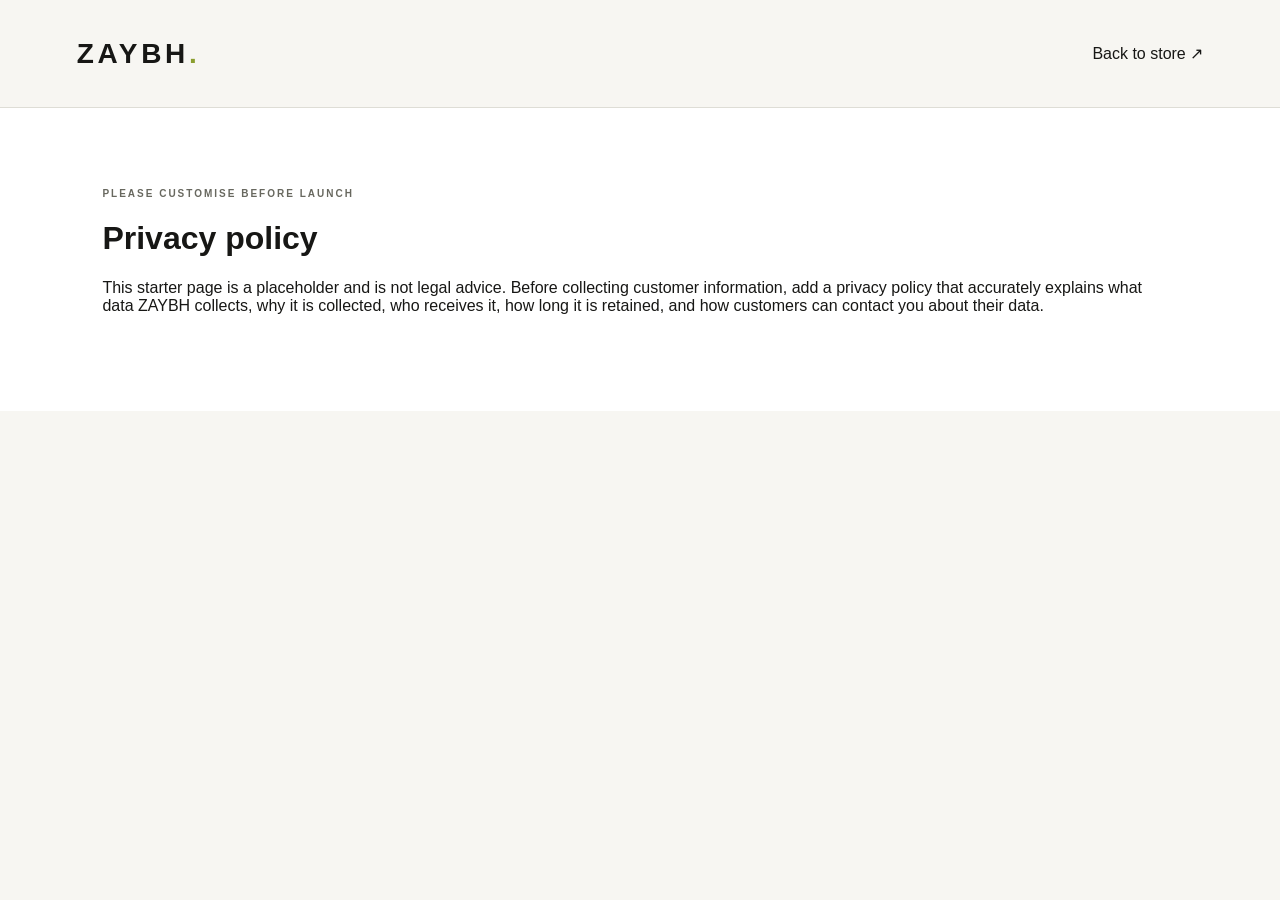
<file: privacy.html>
<!doctype html><html lang="en"><head><meta charset="utf-8"><meta name="viewport" content="width=device-width,initial-scale=1"><title>Privacy — ZAYBH</title><link rel="stylesheet" href="styles.css"></head><body><header class="site-header"><a class="wordmark" href="index.html">ZAYBH<span>.</span></a><a href="index.html">Back to store ↗</a></header><main class="shop-section"><p class="eyebrow">PLEASE CUSTOMISE BEFORE LAUNCH</p><h1>Privacy policy</h1><p>This starter page is a placeholder and is not legal advice. Before collecting customer information, add a privacy policy that accurately explains what data ZAYBH collects, why it is collected, who receives it, how long it is retained, and how customers can contact you about their data.</p></main></body></html>
</file>
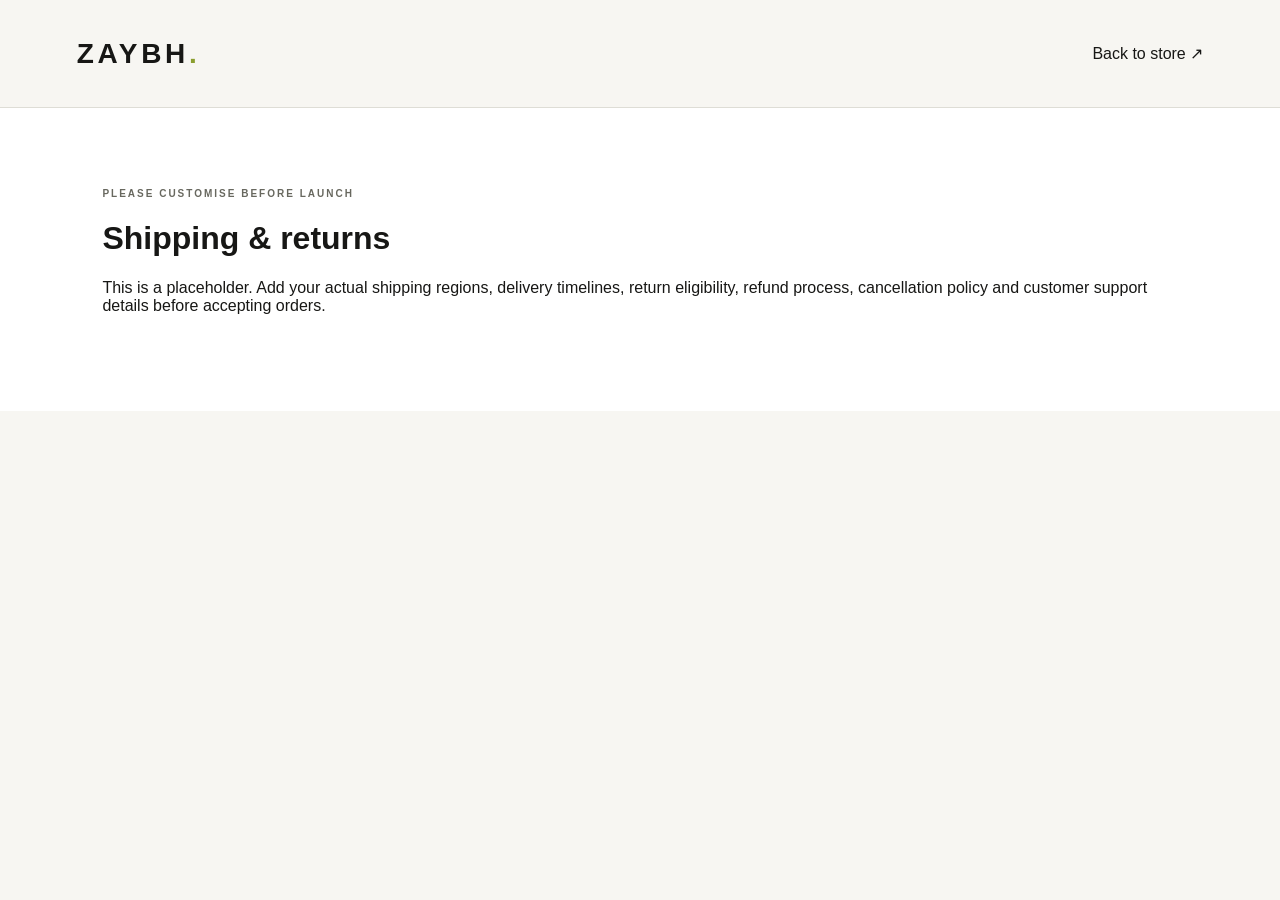
<file: returns.html>
<!doctype html><html lang="en"><head><meta charset="utf-8"><meta name="viewport" content="width=device-width,initial-scale=1"><title>Returns — ZAYBH</title><link rel="stylesheet" href="styles.css"></head><body><header class="site-header"><a class="wordmark" href="index.html">ZAYBH<span>.</span></a><a href="index.html">Back to store ↗</a></header><main class="shop-section"><p class="eyebrow">PLEASE CUSTOMISE BEFORE LAUNCH</p><h1>Shipping & returns</h1><p>This is a placeholder. Add your actual shipping regions, delivery timelines, return eligibility, refund process, cancellation policy and customer support details before accepting orders.</p></main></body></html>
</file>
<file: styles.css>
:root {
  --ink: #171715;
  --paper: #f7f6f2;
  --muted: #77776f;
  --line: #deddd6;
  --accent: #d9ff58;
  --white: #fff;
  --serif: Georgia, "Times New Roman", serif;
}

* {
  box-sizing: border-box;
}

html {
  scroll-behavior: smooth;
}

body {
  margin: 0;
  background: var(--paper);
  color: var(--ink);
  font-family: Arial, Helvetica, sans-serif;
}

body.product-modal-open {
  overflow: hidden;
}

a {
  color: inherit;
  text-decoration: none;
}

button,
input,
select {
  font: inherit;
}

button:disabled {
  opacity: 0.48;
  cursor: not-allowed !important;
}

img {
  max-width: 100%;
}

/* Announcement */

.announcement {
  text-align: center;
  background: var(--ink);
  color: #fff;
  padding: 10px 16px;
  font-size: 10px;
  letter-spacing: .18em;
}

/* Header */

.site-header {
  min-height: 108px;
  display: flex;
  align-items: center;
  justify-content: space-between;
  padding: 12px 6vw;
  border-bottom: 1px solid var(--line);
  gap: 25px;
}

.site-header .main-logo-link {
  display: flex;
  align-items: center;
  flex: 0 1 auto;
  min-width: 0;
}

.site-header .main-logo-link .main-logo {
  display: block;
  width: 340px;
  max-width: 55vw;
  height: auto;
  max-height: none;
  object-fit: contain;
}

.wordmark {
  font-size: 28px;
  letter-spacing: .13em;
  font-weight: 900;
}

.wordmark span {
  color: #8b9e2f;
}

.site-header nav {
  display: flex;
  align-items: center;
  gap: 34px;
  font-size: 13px;
  flex: 0 0 auto;
}

.site-header nav a:hover,
footer a:hover {
  opacity: .65;
}

.cart-button {
  background: transparent;
  border: 1px solid var(--ink);
  border-radius: 30px;
  padding: 10px 17px;
  cursor: pointer;
  font-size: 12px;
  flex: 0 0 auto;
  white-space: nowrap;
}

.cart-button span {
  display: inline-grid;
  place-items: center;
  background: var(--accent);
  width: 21px;
  height: 21px;
  border-radius: 50%;
  margin-left: 8px;
  font-weight: bold;
}

/* Hero */

.hero {
  display: grid;
  grid-template-columns: minmax(0, 1.05fr) minmax(0, .95fr);
  min-height: 510px;
  padding: 65px 8vw 75px;
  gap: 4vw;
  align-items: center;
}

.hero-copy {
  min-width: 0;
  max-width: 100%;
}

.eyebrow {
  font-size: 10px;
  font-weight: 700;
  letter-spacing: .2em;
  color: #68685f;
  margin: 0 0 18px;
}

.hero h1 {
  font-size: clamp(48px, 6.7vw, 88px);
  line-height: .97;
  letter-spacing: -.065em;
  margin: 0 0 25px;
  font-weight: 650;
  overflow-wrap: normal;
  word-break: normal;
}

.hero h1 em,
.story-section h2 em {
  font-family: var(--serif);
  font-weight: 400;
}

.hero-text {
  max-width: 390px;
  line-height: 1.7;
  color: #68685f;
  font-size: 15px;
  margin-bottom: 28px;
}

.primary-button,
.outline-button {
  display: inline-flex;
  align-items: center;
  justify-content: space-between;
  gap: 24px;
  padding: 15px 20px;
  background: var(--ink);
  color: #fff;
  border: 0;
  cursor: pointer;
  font-size: 12px;
  font-weight: 700;
  transition: transform .2s, background .2s;
}

.primary-button:hover,
.outline-button:hover {
  transform: translateY(-2px);
}

.hero-art {
  height: 370px;
  min-width: 0;
  position: relative;
  overflow: hidden;
  background: #e7e6dc;
}

.art-circle {
  position: absolute;
  width: 300px;
  height: 300px;
  border-radius: 50%;
  background: var(--accent);
  right: 7%;
  top: 8%;
}

.art-block {
  position: absolute;
  width: 47%;
  height: 65%;
  left: 17%;
  bottom: -8%;
  background: #b9b8ac;
  transform: rotate(13deg);
  border: 1px solid rgba(0, 0, 0, .1);
}

.art-label {
  position: absolute;
  right: 20px;
  bottom: 20px;
  font-size: 10px;
  letter-spacing: .15em;
  line-height: 1.8;
  text-align: right;
}

/* Shop */

.shop-section {
  padding: 80px 8vw;
  background: #fff;
}

.section-heading {
  display: flex;
  justify-content: space-between;
  align-items: end;
  gap: 20px;
  margin-bottom: 30px;
}

.section-heading h2,
.story-section h2,
.newsletter h2 {
  font-size: clamp(34px, 4vw, 52px);
  letter-spacing: -.05em;
  margin: 0;
  font-weight: 600;
}

.muted {
  color: var(--muted);
  font-size: 13px;
}

.toolbar {
  display: flex;
  gap: 10px;
  margin: 25px 0 30px;
  flex-wrap: wrap;
}

.search-wrap {
  display: flex;
  align-items: center;
  gap: 9px;
  flex: 1;
  min-width: 190px;
  border: 1px solid var(--line);
  padding: 0 12px;
}

.search-wrap span {
  font-size: 24px;
  color: var(--muted);
}

.search-wrap input {
  border: 0;
  outline: 0;
  background: transparent;
  padding: 13px 0;
  width: 100%;
  min-width: 0;
}

.toolbar select {
  border: 1px solid var(--line);
  background: #fff;
  padding: 12px;
  min-width: 145px;
  color: var(--ink);
}

.product-grid {
  display: grid;
  grid-template-columns: repeat(4, minmax(0, 1fr));
  gap: 25px 16px;
}

.product-card {
  min-width: 0;
}

.product-image {
  aspect-ratio: 4 / 4.7;
  background: #f0efe9;
  display: grid;
  place-items: center;
  position: relative;
  overflow: hidden;
}

.product-image img {
  width: 100%;
  height: 100%;
  object-fit: cover;
  display: block;
}

.placeholder-art {
  font-family: var(--serif);
  font-size: 64px;
  color: #b6b6a8;
}

.product-tag {
  position: absolute;
  top: 12px;
  left: 12px;
  background: var(--accent);
  font-size: 9px;
  text-transform: uppercase;
  letter-spacing: .12em;
  padding: 7px 9px;
}

.product-meta {
  display: flex;
  justify-content: space-between;
  gap: 8px;
  align-items: start;
  margin-top: 13px;
}

.product-meta h3 {
  font-size: 14px;
  font-weight: 600;
  margin: 0 0 7px;
}

.product-category {
  font-size: 10px;
  color: var(--muted);
  letter-spacing: .08em;
  text-transform: uppercase;
}

.price {
  font-size: 13px;
  font-weight: 700;
  white-space: nowrap;
}

/* Product card buttons */

.details-button,
.add-button {
  display: block;
  width: 100%;
  margin-top: 11px;
  padding: 11px 8px;
  background: transparent;
  border: 1px solid var(--line);
  color: var(--ink);
  cursor: pointer;
  font-size: 10px;
  font-weight: 700;
  letter-spacing: .04em;
  transition: background .2s, color .2s, border-color .2s;
}

.details-button:hover {
  background: #efeee7;
  border-color: var(--ink);
}

.add-button {
  margin-top: 7px;
}

.add-button:hover:not(:disabled) {
  background: var(--ink);
  color: #fff;
  border-color: var(--ink);
}

.empty-state {
  grid-column: 1 / -1;
  padding: 55px 10px;
  text-align: center;
  color: var(--muted);
}

.catalog-note {
  font-size: 11px;
  color: var(--muted);
  margin-top: 28px;
}

/* Product details modal */

.product-modal[hidden] {
  display: none !important;
}

.product-modal {
  position: fixed;
  inset: 0;
  z-index: 30;
  display: flex;
  align-items: center;
  justify-content: center;
  padding: 24px;
  overflow-y: auto;
}

.product-modal-backdrop {
  position: fixed;
  inset: 0;
  background: rgba(20, 20, 18, .64);
  backdrop-filter: blur(3px);
  -webkit-backdrop-filter: blur(3px);
}

.product-modal-panel {
  position: relative;
  z-index: 1;
  width: min(900px, 100%);
  max-height: calc(100dvh - 48px);
  max-height: calc(100vh - 48px);
  overflow-y: auto;
  background: var(--paper);
  box-shadow: 0 20px 80px rgba(0, 0, 0, .2);
  animation: productModalIn .22s ease-out;
}

@keyframes productModalIn {
  from {
    opacity: 0;
    transform: translateY(12px);
  }
  to {
    opacity: 1;
    transform: translateY(0);
  }
}

.product-modal-close {
  position: absolute;
  z-index: 3;
  top: 14px;
  right: 14px;
  width: 40px;
  height: 40px;
  display: grid;
  place-items: center;
  border: 1px solid var(--line);
  border-radius: 50%;
  background: rgba(247, 246, 242, .95);
  color: var(--ink);
  font-size: 18px;
  cursor: pointer;
  transition: background .2s, color .2s;
}

.product-modal-close:hover {
  background: var(--ink);
  color: #fff;
}

.product-modal-content {
  display: grid;
  grid-template-columns: minmax(0, 1fr) minmax(0, 1fr);
  min-height: 430px;
}

.product-modal-image {
  position: relative;
  min-height: 430px;
  background: #eeede5;
  display: grid;
  place-items: center;
  overflow: hidden;
}

.product-modal-image img {
  width: 100%;
  height: 100%;
  min-height: 430px;
  max-height: 600px;
  object-fit: contain;
  display: block;
}

.product-modal-placeholder {
  display: grid;
  place-items: center;
  width: 100%;
  height: 100%;
  min-height: 430px;
  font-family: var(--serif);
  font-size: clamp(100px, 15vw, 190px);
  color: #b6b6a8;
  background:
    radial-gradient(circle at 72% 25%, var(--accent) 0, var(--accent) 17%, transparent 17.5%),
    linear-gradient(145deg, #f0efe9, #e4e3d9);
}

.product-modal-info {
  display: flex;
  flex-direction: column;
  align-items: flex-start;
  justify-content: center;
  padding: 55px 42px 40px;
  min-width: 0;
}

.product-modal-info .eyebrow {
  margin-bottom: 22px;
}

.product-modal-info .product-category {
  margin-bottom: 12px;
}

.product-modal-info h2 {
  font-family: var(--serif);
  font-weight: 400;
  font-size: clamp(30px, 3vw, 43px);
  line-height: 1.12;
  letter-spacing: -.04em;
  margin: 0 0 15px;
  overflow-wrap: anywhere;
}

.product-modal-price {
  font-size: 20px;
  font-weight: 700;
  margin: 0 0 20px;
}

.product-modal-description {
  font-size: 14px;
  line-height: 1.8;
  color: #68685f;
  margin: 0 0 22px;
  white-space: pre-line;
  overflow-wrap: anywhere;
}

.product-modal-availability {
  font-size: 11px;
  line-height: 1.5;
  letter-spacing: .04em;
  margin: 0 0 18px;
}

.product-modal-availability.is-available {
  color: #526c20;
}

.product-modal-availability.is-unavailable {
  color: #9a3b32;
}

.product-modal-info .full-button {
  justify-content: center;
  min-height: 48px;
}

.product-modal-info .full-button:disabled {
  background: #e4e3dc;
  color: #77776f;
  border: 1px solid var(--line);
}

.product-modal-note {
  margin: 16px 0 0;
  font-size: 10px;
  line-height: 1.6;
  color: var(--muted);
}

/* Story */

.story-section {
  padding: 85px 8vw;
  display: grid;
  grid-template-columns: 1fr 1fr;
  gap: 10vw;
  align-items: center;
}

.story-section > p {
  max-width: 430px;
  line-height: 1.9;
  color: var(--muted);
  font-size: 15px;
}

/* Contact */

.newsletter {
  background: var(--accent);
  padding: 70px 8vw;
  text-align: center;
}

.newsletter .eyebrow {
  color: #424b20;
}

.newsletter p:not(.eyebrow) {
  font-size: 13px;
  line-height: 1.7;
  color: #4e543b;
}

.outline-button {
  background: transparent;
  border: 1px solid var(--ink);
  color: var(--ink);
  margin-top: 10px;
}

/* Footer */

footer {
  padding: 28px 6vw;
  display: flex;
  align-items: center;
  justify-content: space-between;
  gap: 20px;
  border-top: 1px solid var(--line);
}

footer .footer-logo-link {
  display: inline-flex;
  align-items: center;
  flex: 0 0 auto;
}

footer .footer-logo-link .footer-logo {
  display: block;
  width: 165px;
  max-width: 42vw;
  height: auto;
  object-fit: contain;
}

footer .wordmark {
  font-size: 20px;
}

footer p,
footer div {
  font-size: 10px;
  color: var(--muted);
}

footer div {
  display: flex;
  gap: 17px;
}

/* Cart */

.overlay {
  position: fixed;
  inset: 0;
  background: rgba(0, 0, 0, .35);
  z-index: 10;
}

.cart-drawer {
  position: fixed;
  z-index: 11;
  right: 0;
  top: 0;
  height: 100dvh;
  height: 100vh;
  width: min(440px, 100%);
  background: var(--paper);
  padding: 25px;
  display: flex;
  flex-direction: column;
  transform: translateX(105%);
  transition: transform .25s;
}

.cart-drawer.open {
  transform: translateX(0);
}

.drawer-heading {
  display: flex;
  justify-content: space-between;
  align-items: center;
  border-bottom: 1px solid var(--line);
  padding-bottom: 15px;
}

.drawer-heading h2 {
  font-size: 25px;
  margin: 0;
}

.drawer-heading button {
  border: 0;
  background: transparent;
  font-size: 20px;
  cursor: pointer;
}

.cart-items {
  overflow: auto;
  flex: 1;
}

.cart-row {
  display: grid;
  grid-template-columns: 1fr auto;
  gap: 10px;
  padding: 17px 0;
  border-bottom: 1px solid var(--line);
}

.cart-row h3 {
  font-size: 13px;
  margin: 0 0 7px;
}

.cart-row p {
  font-size: 12px;
  color: var(--muted);
  margin: 0;
}

.quantity {
  display: flex;
  align-items: center;
  gap: 10px;
}

.quantity button {
  border: 1px solid var(--line);
  background: #fff;
  width: 27px;
  height: 27px;
  cursor: pointer;
}

.cart-bottom {
  border-top: 1px solid var(--line);
  padding-top: 15px;
}

.total-line {
  display: flex;
  justify-content: space-between;
  font-size: 14px;
}

.small-note {
  font-size: 10px;
  color: var(--muted);
  line-height: 1.5;
}

.full-button {
  width: 100%;
}

/* Toast notification */

.toast {
  position: fixed;
  bottom: 20px;
  left: 50%;
  transform: translate(-50%, 20px);
  opacity: 0;
  pointer-events: none;
  background: var(--ink);
  color: #fff;
  padding: 12px 18px;
  font-size: 12px;
  z-index: 40;
  transition: .2s;
  width: max-content;
  max-width: calc(100vw - 32px);
  text-align: center;
}

.toast.show {
  opacity: 1;
  transform: translate(-50%, 0);
}

/* Tablet */

@media (max-width: 850px) {
  .hero {
    padding: 50px 6vw;
    grid-template-columns: 1fr;
    gap: 35px;
  }

  .hero-art {
    height: 300px;
  }

  .product-grid {
    grid-template-columns: repeat(2, minmax(0, 1fr));
  }

  .shop-section {
    padding: 60px 6vw;
  }

  .story-section {
    padding: 60px 6vw;
    grid-template-columns: 1fr;
    gap: 15px;
  }

  .section-heading {
    align-items: start;
    flex-direction: column;
  }

  .site-header {
    padding-left: 5vw;
    padding-right: 5vw;
    gap: 16px;
  }

  .site-header .main-logo-link .main-logo {
    width: 300px;
    max-width: 44vw;
  }

  .site-header nav {
    gap: 14px;
  }

  .site-header nav a {
    font-size: 11px;
  }

  footer {
    flex-wrap: wrap;
  }

  footer p {
    order: 3;
    width: 100%;
  }

  .product-modal-info {
    padding: 45px 28px 30px;
  }

  .product-modal-content {
    min-height: 380px;
  }

  .product-modal-image,
  .product-modal-image img,
  .product-modal-placeholder {
    min-height: 380px;
  }
}

/* Mobile */

@media (max-width: 600px) {
  .site-header {
    min-height: 86px;
    padding: 10px 4vw;
    gap: 8px;
    flex-wrap: nowrap;
  }

  .site-header .main-logo-link {
    flex: 1 1 auto;
    min-width: 0;
  }

  .site-header .main-logo-link .main-logo {
    width: 250px;
    max-width: 100%;
    height: auto;
    max-height: none;
  }

  .site-header nav {
    display: none;
  }

  .cart-button {
    padding: 8px 10px;
    margin-left: auto;
    font-size: 11px;
  }

  .cart-button span {
    width: 19px;
    height: 19px;
    margin-left: 5px;
  }

  .hero {
    grid-template-columns: minmax(0, 1fr);
    padding: 44px 6vw 50px;
    gap: 30px;
    min-height: 0;
    overflow: hidden;
  }

  .hero-copy {
    width: 100%;
    min-width: 0;
  }

  .hero h1 {
    font-size: clamp(36px, 9.5vw, 52px);
    line-height: 1.04;
    letter-spacing: -.055em;
    margin-bottom: 20px;
  }

  .hero-text {
    max-width: 100%;
    font-size: 14px;
    overflow-wrap: break-word;
  }

  .hero .primary-button {
    max-width: 100%;
    gap: 12px;
    padding: 14px 15px;
  }

  .hero-art {
    height: 270px;
    width: 100%;
  }

  .art-circle {
    width: 230px;
    height: 230px;
  }

  .shop-section {
    padding: 50px 5vw;
  }

  .section-heading {
    gap: 10px;
  }

  .toolbar {
    gap: 8px;
  }

  .search-wrap {
    flex-basis: 100%;
    min-width: 0;
  }

  .toolbar select {
    flex: 1 1 0;
    min-width: 0;
    max-width: 100%;
    font-size: 12px;
    padding: 11px 8px;
  }

  .product-grid {
    grid-template-columns: repeat(2, minmax(0, 1fr));
    gap: 22px 10px;
  }

  .product-meta {
    flex-direction: column;
    gap: 5px;
  }

  .product-meta h3 {
    overflow-wrap: anywhere;
  }

  .price {
    white-space: normal;
  }

  .product-tag {
    top: 8px;
    left: 8px;
    padding: 6px 7px;
    font-size: 8px;
  }

  .details-button,
  .add-button {
    padding: 10px 5px;
    font-size: 9px;
  }

  .story-section {
    padding: 55px 6vw;
  }

  .newsletter {
    padding: 55px 6vw;
  }

  footer {
    padding: 25px 5vw;
    gap: 18px;
  }

  footer .footer-logo-link .footer-logo {
    width: 135px;
    max-width: 40vw;
  }

  footer div {
    gap: 13px;
    flex-wrap: wrap;
  }

  .cart-drawer {
    padding: 20px;
  }

  /* Mobile product details */

  .product-modal {
    align-items: flex-start;
    padding: 12px;
  }

  .product-modal-panel {
    width: 100%;
    max-height: calc(100dvh - 24px);
    max-height: calc(100vh - 24px);
  }

  .product-modal-content {
    grid-template-columns: minmax(0, 1fr);
  }

  .product-modal-image {
    min-height: 240px;
    max-height: 300px;
  }

  .product-modal-image img,
  .product-modal-placeholder {
    min-height: 240px;
    height: 260px;
    max-height: 300px;
  }

  .product-modal-placeholder {
    font-size: 105px;
  }

  .product-modal-info {
    padding: 28px 22px 25px;
  }

  .product-modal-info .eyebrow {
    margin-bottom: 16px;
  }

  .product-modal-info h2 {
    font-size: 32px;
  }

  .product-modal-price {
    font-size: 19px;
    margin-bottom: 14px;
  }

  .product-modal-description {
    font-size: 13px;
    margin-bottom: 17px;
  }

  .product-modal-close {
    top: 10px;
    right: 10px;
    width: 36px;
    height: 36px;
  }
}

/* Small phones */

@media (max-width: 380px) {
  .site-header {
    gap: 6px;
  }

  .site-header .main-logo-link .main-logo {
    width: 230px;
  }

  .cart-button {
    padding: 7px 8px;
    font-size: 10px;
  }

  .hero {
    padding-left: 5vw;
    padding-right: 5vw;
  }

  .hero h1 {
    font-size: clamp(34px, 9.2vw, 38px);
    letter-spacing: -.05em;
  }

  .hero .primary-button {
    font-size: 11px;
    padding: 13px 12px;
  }

  .section-heading h2,
  .story-section h2,
  .newsletter h2 {
    font-size: 34px;
  }

  .product-meta h3 {
    font-size: 12px;
  }

  .product-modal-info {
    padding-left: 18px;
    padding-right: 18px;
  }
}

/* Respect reduced-motion preferences */

@media (prefers-reduced-motion: reduce) {
  *,
  *::before,
  *::after {
    scroll-behavior: auto !important;
    animation-duration: .01ms !important;
    animation-iteration-count: 1 !important;
    transition-duration: .01ms !important;
  }
}
</file>
